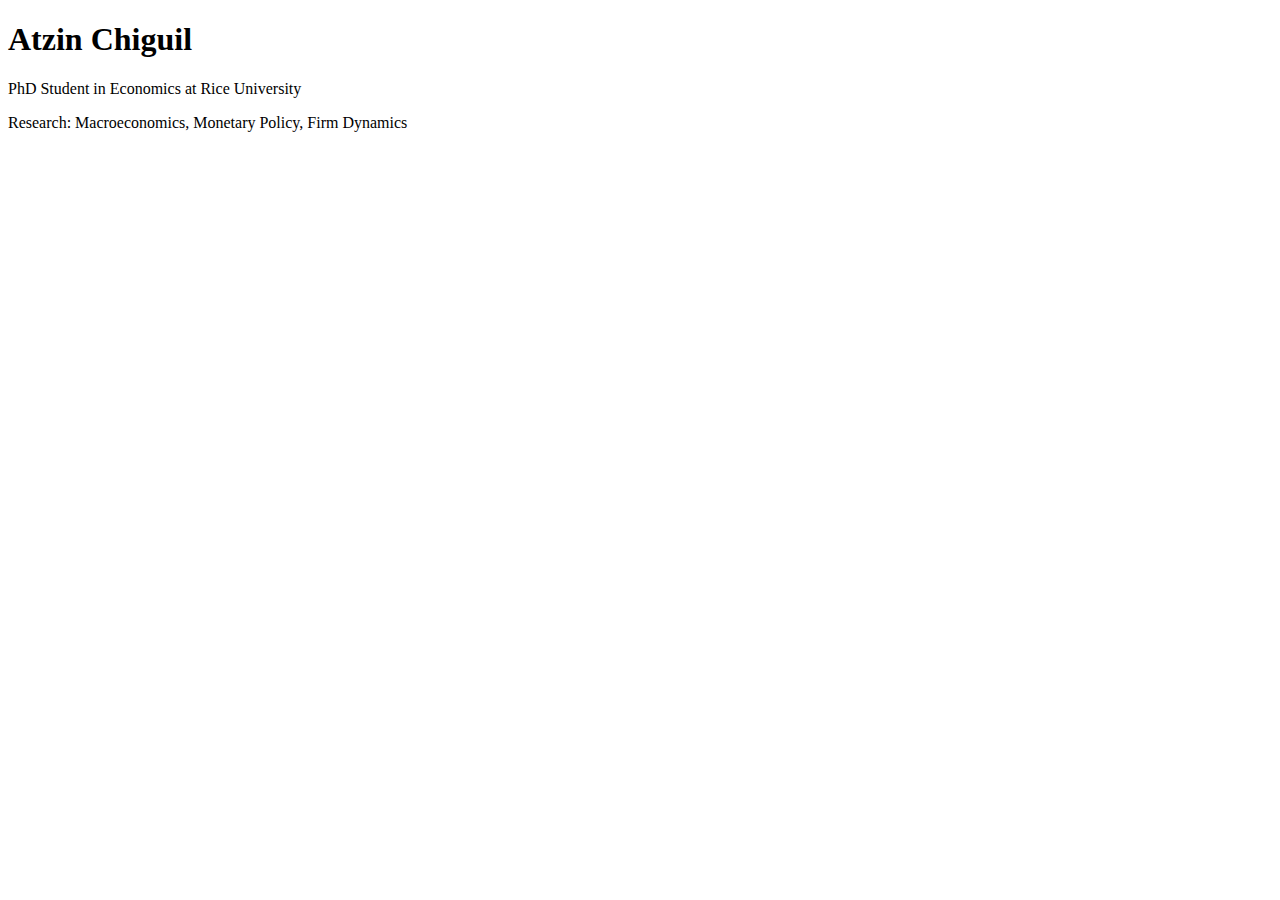
<file: index.html>
<!DOCTYPE html>
<html>
<head>
  <meta charset="UTF-8">
  <title>Atzin Chiguil</title>
</head>
<body>

<h1>Atzin Chiguil</h1>
<p>PhD Student in Economics at Rice University</p>
<p>Research: Macroeconomics, Monetary Policy, Firm Dynamics</p>

</body>
</html>
</file>
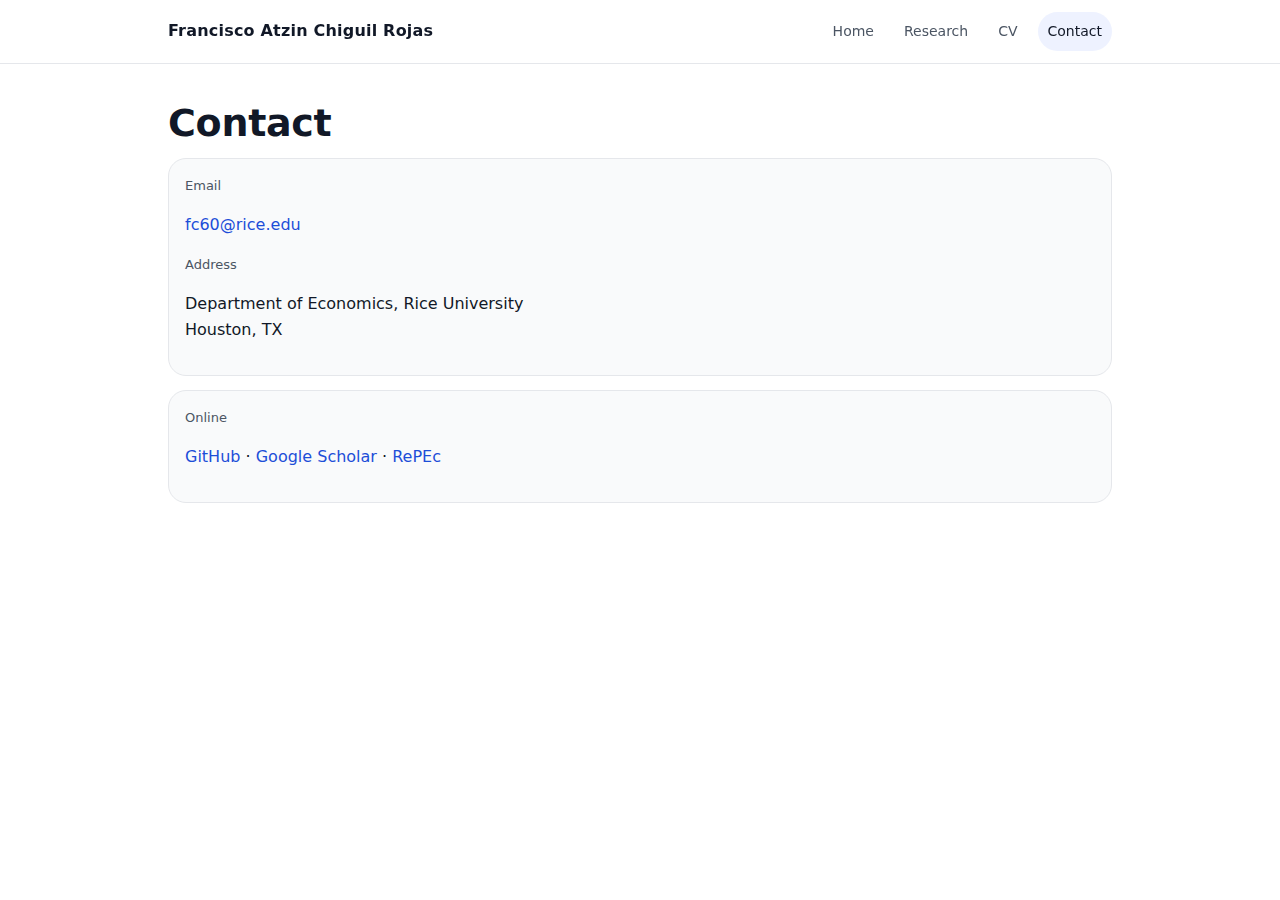
<file: contact.html>
<!DOCTYPE html>
<html lang="en">
<head>
  <meta charset="UTF-8" />
  <meta name="viewport" content="width=device-width, initial-scale=1"/>
  <title>Contact | Francisco Atzin cHIGUIL rOJAS</title>
  <link rel="stylesheet" href="style.css"/>
</head>
<body>
  <div class="nav">
    <div class="nav-inner">
      <div class="brand">Francisco Atzin Chiguil Rojas</div>
      <div class="tabs">
        <a href="index.html">Home</a>
        <a href="research.html">Research</a>
        <a href="cv.html">CV</a>
        <a class="active" href="contact.html">Contact</a>
      </div>
    </div>
  </div>

  <div class="container">
    <h1>Contact</h1>

    <div class="card">
      <div class="meta">Email</div>
      <p><a href="mailto:fc60@rice.edu">fc60@rice.edu</a></p>
      <div class="meta">Address</div>
      <p>Department of Economics, Rice University<br/>Houston, TX</p>
    </div>

    <div class="card">
      <div class="meta">Online</div>
      <p>
        <a href="https://github.com/atzinchiguil" target="_blank" rel="noopener">GitHub</a> ·
        <a href="#" target="_blank" rel="noopener">Google Scholar</a> ·
        <a href="#" target="_blank" rel="noopener">RePEc</a>
      </p>
    </div>
  </div>
</body>
</html>
</file>
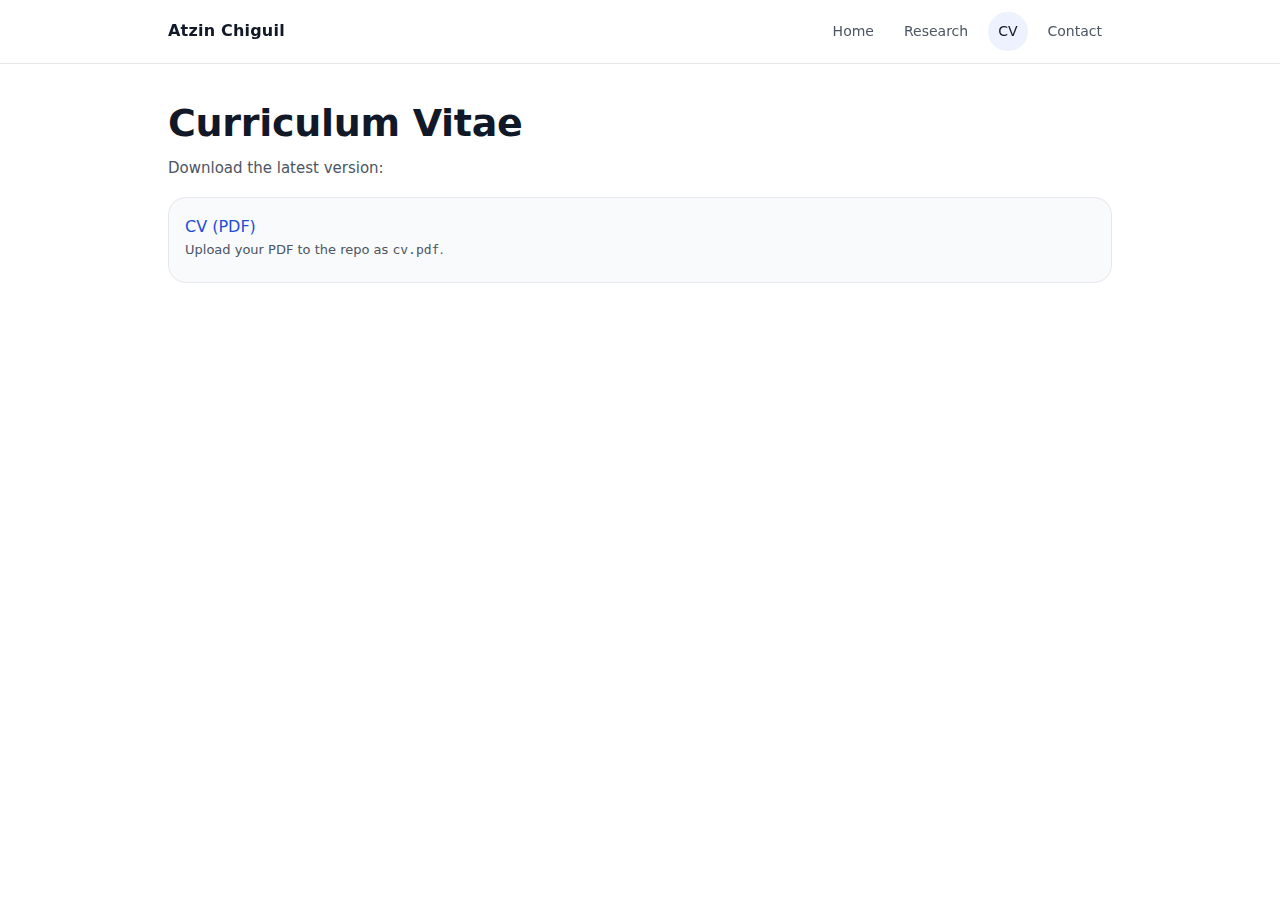
<file: cv.html>
<!DOCTYPE html>
<html lang="en">
<head>
  <meta charset="UTF-8" />
  <meta name="viewport" content="width=device-width, initial-scale=1"/>
  <title>CV | Atzin Chiguil</title>
  <link rel="stylesheet" href="style.css"/>
</head>
<body>
  <div class="nav">
    <div class="nav-inner">
      <div class="brand">Atzin Chiguil</div>
      <div class="tabs">
        <a href="index.html">Home</a>
        <a href="research.html">Research</a>
        <a class="active" href="cv.html">CV</a>
        <a href="contact.html">Contact</a>
      </div>
    </div>
  </div>

  <div class="container">
    <h1>Curriculum Vitae</h1>
    <p class="sub">Download the latest version:</p>

    <div class="card">
      <a href="cv.pdf">CV (PDF)</a>
      <div class="meta">Upload your PDF to the repo as <code>cv.pdf</code>.</div>
    </div>
  </div>
</body>
</html>
</file>
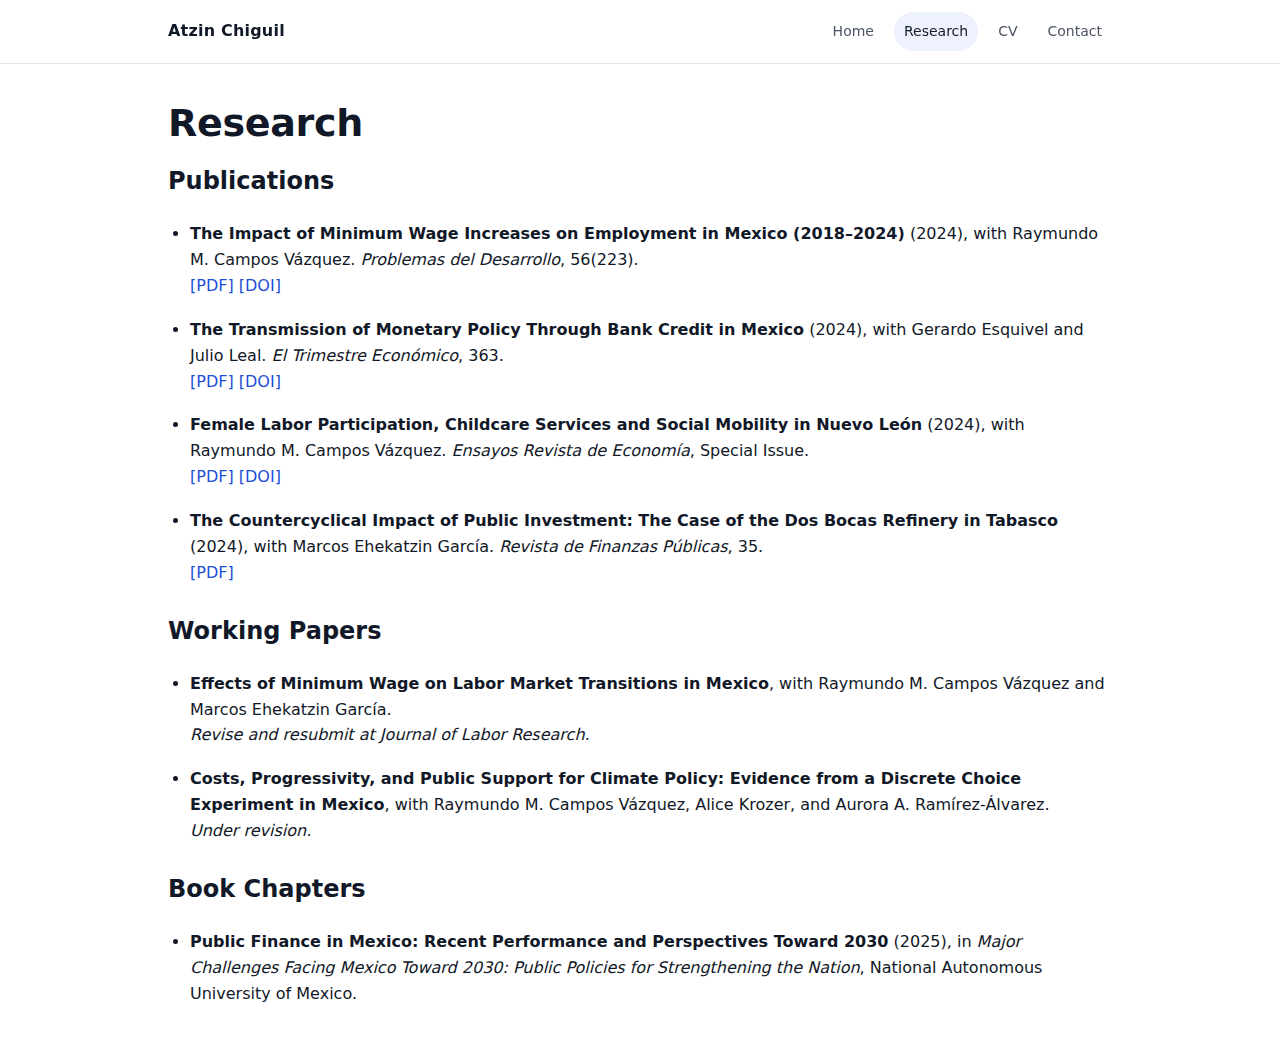
<file: research.html>
<!DOCTYPE html>
<html lang="en">
<head>
  <meta charset="UTF-8" />
  <meta name="viewport" content="width=device-width, initial-scale=1"/>
  <title>Research | Atzin Chiguil</title>
  <link rel="stylesheet" href="style.css"/>
</head>

<body>
  <div class="nav">
    <div class="nav-inner">
      <div class="brand">Atzin Chiguil</div>
      <div class="tabs">
        <a href="index.html">Home</a>
        <a class="active" href="research.html">Research</a>
        <a href="cv.html">CV</a>
        <a href="contact.html">Contact</a>
      </div>
    </div>
  </div>

  <div class="container">
    <h1>Research</h1>

    <!-- =======================
         Publications
         ======================= -->
    <h2 style="margin-top:18px;">Publications</h2>

    <ul style="margin-top:10px; padding-left: 22px;">
      <li style="margin-bottom: 18px;">
        <strong>The Impact of Minimum Wage Increases on Employment in Mexico (2018–2024)</strong> (2024),
        with Raymundo M. Campos Vázquez. <em>Problemas del Desarrollo</em>, 56(223).
        <div class="paperlinks">
          <a href="camposchiguil_minimumwage_2025.pdf">[PDF]</a>
          <a href="https://doi.org/10.22201/iiec.20078951e.2025.223.70415">[DOI]</a>
        </div>
      </li>

      <li style="margin-bottom: 18px;">
        <strong>The Transmission of Monetary Policy Through Bank Credit in Mexico</strong> (2024),
        with Gerardo Esquivel and Julio Leal. <em>El Trimestre Económico</em>, 363.
        <div class="paperlinks">
          <a href="chiguil_politicamonetaria_2024.pdf">[PDF]</a>
          <a href="https://doi.org/10.20430/ete.v91i363.2230">[DOI]</a>
        </div>
      </li>

      <li style="margin-bottom: 18px;">
        <strong>Female Labor Participation, Childcare Services and Social Mobility in Nuevo León</strong> (2024),
        with Raymundo M. Campos Vázquez. <em>Ensayos Revista de Economía</em>, Special Issue.
        <div class="paperlinks">
          <a href="camposchiguil_femalelabor_2024.pdf">[PDF]</a>
          <a href="https://doi.org/10.29105/ensayos_esp1.1-1">[DOI]</a>
        </div>
      </li>

      <li style="margin-bottom: 18px;">
        <strong>The Countercyclical Impact of Public Investment: The Case of the Dos Bocas Refinery in Tabasco</strong> (2024),
        with Marcos Ehekatzin García. <em>Revista de Finanzas Públicas</em>, 35.
        <div class="paperlinks">
          <a href="chiguilgarcia_publicinvestment_2023.pdf">[PDF]</a>
        </div>
      </li>
    </ul>

    <!-- =======================
         Working Papers
         ======================= -->
    <h2 style="margin-top:26px;">Working Papers</h2>

    <ul style="margin-top:10px; padding-left: 22px;">
      <li style="margin-bottom: 18px;">
        <strong>Effects of Minimum Wage on Labor Market Transitions in Mexico</strong>,
        with Raymundo M. Campos Vázquez and Marcos Ehekatzin García.
        <div class="paperlinks">
          <span><em>Revise and resubmit at Journal of Labor Research.</em></span>
        </div>
      </li>

      <li style="margin-bottom: 18px;">
        <strong>Costs, Progressivity, and Public Support for Climate Policy: Evidence from a Discrete Choice Experiment in Mexico</strong>,
        with Raymundo M. Campos Vázquez, Alice Krozer, and Aurora A. Ramírez-Álvarez.
        <div class="paperlinks">
          <span><em>Under revision.</em></span>
        </div>
      </li>
    </ul>

    <!-- =======================
         Book Chapters
         ======================= -->
    <h2 style="margin-top:26px;">Book Chapters</h2>

    <ul style="margin-top:10px; padding-left: 22px;">
      <li style="margin-bottom: 18px;">
        <strong>Public Finance in Mexico: Recent Performance and Perspectives Toward 2030</strong> (2025),
        in <em>Major Challenges Facing Mexico Toward 2030: Public Policies for Strengthening the Nation</em>,
        National Autonomous University of Mexico.
      </li>
    </ul>

  </div>
</body>
</html>
</file>
<file: style.css>
/* =========================
   1) Variables
   ========================= */
:root{
  --text:#111827;
  --muted:#4b5563;
  --line:#e5e7eb;
  --bg:#ffffff;
  --card:#f9fafb;
  --link:#1d4ed8;
  --max: 980px;
}

/* =========================
   2) Base / Reset
   ========================= */
*{ box-sizing:border-box; }
html{ scroll-behavior:smooth; }
body{
  margin:0;
  background: var(--bg);
  color: var(--text);
  font-family: ui-sans-serif, system-ui, -apple-system, Segoe UI, Roboto, Helvetica, Arial;
  line-height: 1.62;            /* un poco más compacto */
  font-size: 16px;              /* texto general más chico */
}

a{ color: var(--link); text-decoration: none; }
a:hover{ text-decoration: underline; }

/* =========================
   3) Layout / Container
   ========================= */
.container{
  max-width: var(--max);
  margin: 0 auto;
  padding: 28px 18px;           /* un poco menos aire arriba/abajo */
}

/* =========================
   4) Navbar
   ========================= */
.nav{
  position: sticky;
  top: 0;
  z-index: 50;
  background: rgba(255,255,255,0.85);
  backdrop-filter: blur(10px);
  border-bottom: 1px solid var(--line);
}

.nav-inner{
  max-width: var(--max);
  margin: 0 auto;
  padding: 12px 18px;
  display:flex;
  align-items:center;
  justify-content:space-between;
  gap: 12px;
}

.brand{
  font-weight: 650;
  letter-spacing: 0.2px;
}

.tabs{
  display:flex;
  gap: 10px;
  flex-wrap: wrap;
}

.tabs a{
  color: var(--muted);
  padding: 8px 10px;
  border-radius: 999px;
  font-size: 14px;
}

.tabs a.active{
  color: var(--text);
  background: #eef2ff;
}

/* =========================
   5) Typography
   ========================= */
h1{
  font-size: 38px;              /* antes 44 */
  line-height: 1.12;
  margin: 10px 0 12px;
  letter-spacing: -0.3px;
}

.sub{
  color: var(--muted);
  margin: 0 0 16px;
  font-size: 15px;              /* un poco más chico */
}

/* =========================
   6) Cards / Buttons (si las usas en otras páginas)
   ========================= */
.card{
  background: var(--card);
  border: 1px solid var(--line);
  border-radius: 18px;
  padding: 16px 16px;
  margin: 14px 0;
}

.meta{
  color: var(--muted);
  font-size: 13px;
  margin-bottom: 6px;
}

.btnrow a{
  display:inline-block;
  padding: 10px 12px;
  border: 1px solid var(--line);
  border-radius: 12px;
  background:#fff;
  margin-right: 8px;
  margin-bottom: 8px;
}
.btnrow a:hover{
  text-decoration:none;
  border-color:#c7d2fe;
}

/* =========================
   7) Portrait photo
   ========================= */
.portrait{
  width: 290px;                 /* más grande */
  margin-top: 22px;             /* baja la foto */
  border-radius: 18px;
  border: 1px solid var(--line);
  box-shadow: 0 8px 30px rgba(17,24,39,0.08);
  display: block;
}

/* =========================
   8) Responsive
   ========================= */
@media (max-width: 720px){
  body{ font-size: 15px; }
  h1{ font-size: 32px; }
  .sub{ font-size: 14px; }
  .portrait{ width: 230px; margin-top: 10px; }
}
</file>
